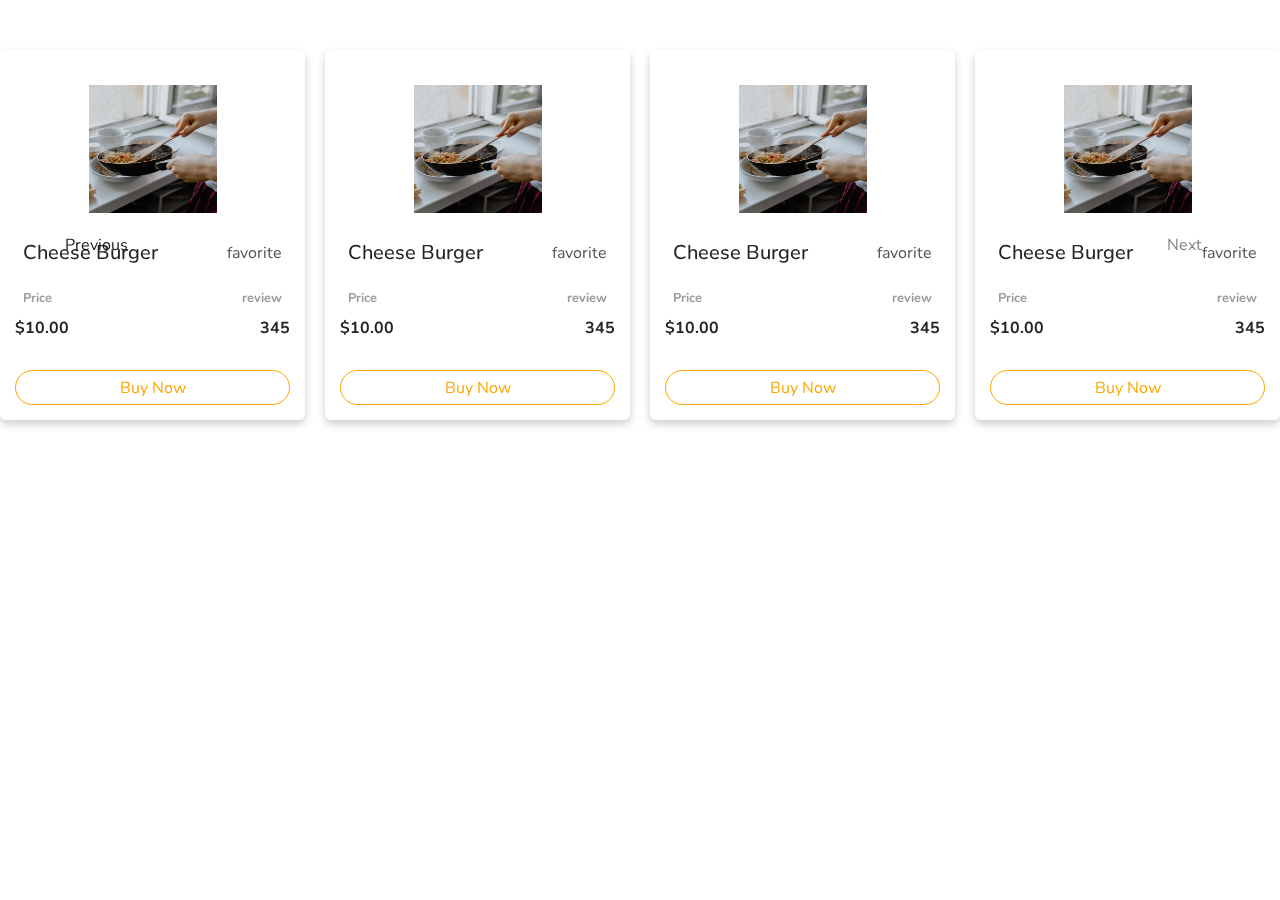
<file: new.html>
<!DOCTYPE html>
<html lang="en">
  <head>
    <meta charset="UTF-8" />
    <meta http-equiv="X-UA-Compatible" content="IE=edge" />
    <meta name="viewport" content="width=device-width, initial-scale=1.0" />
    <link rel="stylesheet" href="./CSS/style.css" />
    <title>Document</title>
    <style>
      .card-wrapper {
        display: flex;
      }
    </style>
    <link
      rel="stylesheet"
      href="	https://cdn.jsdelivr.net/npm/bootstrap@5.2.3/dist/css/bootstrap.min.css"
    />
  </head>
  <body>
    <div
      id="carouselExampleControls"
      class="carousel slide"
      data-bs-ride="carousel"
    >
      <div class="carousel-inner">
        <div class="carousel-item active">
          <div class="grid-container">
            <div class="card">
              <img src="./images/foodie.avif" alt="" />
              <div class="product-desc">
                <div class="disc1">
                  <h5>Cheese Burger</h5>
                  <span class="material-symbols-outlined whislist">
                    favorite
                  </span>
                </div>
                <div class="disc2">
                  <div class="pr-rename">Price</div>
                  <div class="pr-rename">review</div>
                </div>

                <div class="disc3">
                  <div class="pr-redescription">
                    <span>$10.00</span>
                  </div>
                  <div class="pr-redescription">
                    <div class="pr-redescription1">
                      <i class="fa-solid fa-star"></i>
                      <span>345</span>
                    </div>
                  </div>
                </div>
                <br />
                <div class="add-to-cart">
                  <button><a href="">Buy Now</a></button>
                </div>
              </div>
            </div>
            <div class="card">
              <img src="./images/foodie.avif" alt="" />
              <div class="product-desc">
                <div class="disc1">
                  <h5>Cheese Burger</h5>
                  <span class="material-symbols-outlined whislist">
                    favorite
                  </span>
                </div>
                <div class="disc2">
                  <div class="pr-rename">Price</div>
                  <div class="pr-rename">review</div>
                </div>

                <div class="disc3">
                  <div class="pr-redescription">
                    <span>$10.00</span>
                  </div>
                  <div class="pr-redescription">
                    <div class="pr-redescription1">
                      <i class="fa-solid fa-star"></i>
                      <span>345</span>
                    </div>
                  </div>
                </div>
                <br />
                <div class="add-to-cart">
                  <button><a href="">Buy Now</a></button>
                </div>
              </div>
            </div>
            <div class="card">
              <img src="./images/foodie.avif" alt="" />
              <div class="product-desc">
                <div class="disc1">
                  <h5>Cheese Burger</h5>
                  <span class="material-symbols-outlined whislist">
                    favorite
                  </span>
                </div>
                <div class="disc2">
                  <div class="pr-rename">Price</div>
                  <div class="pr-rename">review</div>
                </div>

                <div class="disc3">
                  <div class="pr-redescription">
                    <span>$10.00</span>
                  </div>
                  <div class="pr-redescription">
                    <div class="pr-redescription1">
                      <i class="fa-solid fa-star"></i>
                      <span>345</span>
                    </div>
                  </div>
                </div>
                <br />
                <div class="add-to-cart">
                  <button><a href="">Buy Now</a></button>
                </div>
              </div>
            </div>
            <div class="card">
              <img src="./images/foodie.avif" alt="" />
              <div class="product-desc">
                <div class="disc1">
                  <h5>Cheese Burger</h5>
                  <span class="material-symbols-outlined whislist">
                    favorite
                  </span>
                </div>
                <div class="disc2">
                  <div class="pr-rename">Price</div>
                  <div class="pr-rename">review</div>
                </div>

                <div class="disc3">
                  <div class="pr-redescription">
                    <span>$10.00</span>
                  </div>
                  <div class="pr-redescription">
                    <div class="pr-redescription1">
                      <i class="fa-solid fa-star"></i>
                      <span>345</span>
                    </div>
                  </div>
                </div>
                <br />
                <div class="add-to-cart">
                  <button><a href="">Buy Now</a></button>
                </div>
              </div>
            </div>
          </div>
        </div>

        <div class="carousel-item">
          <div class="grid-container">
            <div class="card">
              <img src="./images/foodie.avif" alt="" />
              <div class="product-desc">
                <div class="disc1">
                  <h5>Cheese Burger</h5>
                  <span class="material-symbols-outlined whislist">
                    favorite
                  </span>
                </div>
                <div class="disc2">
                  <div class="pr-rename">Price</div>
                  <div class="pr-rename">review</div>
                </div>

                <div class="disc3">
                  <div class="pr-redescription">
                    <span>$10.00</span>
                  </div>
                  <div class="pr-redescription">
                    <div class="pr-redescription1">
                      <i class="fa-solid fa-star"></i>
                      <span>345</span>
                    </div>
                  </div>
                </div>
                <br />
                <div class="add-to-cart">
                  <button><a href="">Buy Now</a></button>
                </div>
              </div>
            </div>
            <div class="card">
              <img src="./images/foodie.avif" alt="" />
              <div class="product-desc">
                <div class="disc1">
                  <h5>Cheese Burger</h5>
                  <span class="material-symbols-outlined whislist">
                    favorite
                  </span>
                </div>
                <div class="disc2">
                  <div class="pr-rename">Price</div>
                  <div class="pr-rename">review</div>
                </div>

                <div class="disc3">
                  <div class="pr-redescription">
                    <span>$10.00</span>
                  </div>
                  <div class="pr-redescription">
                    <div class="pr-redescription1">
                      <i class="fa-solid fa-star"></i>
                      <span>345</span>
                    </div>
                  </div>
                </div>
                <br />
                <div class="add-to-cart">
                  <button><a href="">Buy Now</a></button>
                </div>
              </div>
            </div>
            <div class="card">
              <img src="./images/foodie.avif" alt="" />
              <div class="product-desc">
                <div class="disc1">
                  <h5>Cheese Burger</h5>
                  <span class="material-symbols-outlined whislist">
                    favorite
                  </span>
                </div>
                <div class="disc2">
                  <div class="pr-rename">Price</div>
                  <div class="pr-rename">review</div>
                </div>

                <div class="disc3">
                  <div class="pr-redescription">
                    <span>$10.00</span>
                  </div>
                  <div class="pr-redescription">
                    <div class="pr-redescription1">
                      <i class="fa-solid fa-star"></i>
                      <span>345</span>
                    </div>
                  </div>
                </div>
                <br />
                <div class="add-to-cart">
                  <button><a href="">Buy Now</a></button>
                </div>
              </div>
            </div>
            <div class="card">
              <img src="./images/foodie.avif" alt="" />
              <div class="product-desc">
                <div class="disc1">
                  <h5>Cheese Burger</h5>
                  <span class="material-symbols-outlined whislist">
                    favorite
                  </span>
                </div>
                <div class="disc2">
                  <div class="pr-rename">Price</div>
                  <div class="pr-rename">review</div>
                </div>

                <div class="disc3">
                  <div class="pr-redescription">
                    <span>$10.00</span>
                  </div>
                  <div class="pr-redescription">
                    <div class="pr-redescription1">
                      <i class="fa-solid fa-star"></i>
                      <span>345</span>
                    </div>
                  </div>
                </div>
                <br />
                <div class="add-to-cart">
                  <button><a href="">Buy Now</a></button>
                </div>
              </div>
            </div>
          </div>
        </div>
      </div>

      <button
        class="carousel-control-prev"
        type="button"
        data-bs-target="#carouselExampleControls"
        data-bs-slide="prev"
      >
        <span aria-hidden="true" style="color: black">Previous</span>
      </button>
      <button
        class="carousel-control-next"
        type="button"
        data-bs-target="#carouselExampleControls"
        data-bs-slide="next"
      >
        <span aria-hidden="true" style="color: black"> Next</span>
      </button>
    </div>
  </body>
  <script src="https://cdn.jsdelivr.net/npm/bootstrap@5.2.3/dist/js/bootstrap.bundle.min.js
 "></script>
  <script
    src="https://cdn.jsdelivr.net/npm/@popperjs/core@2.11.6/dist/umd/popper.min.js"
    integrity="sha384-oBqDVmMz9ATKxIep9tiCxS/Z9fNfEXiDAYTujMAeBAsjFuCZSmKbSSUnQlmh/jp3"
    crossorigin="anonymous"
  ></script>
  <script
    src="https://cdn.jsdelivr.net/npm/bootstrap@5.2.3/dist/js/bootstrap.min.js"
    integrity="sha384-cuYeSxntonz0PPNlHhBs68uyIAVpIIOZZ5JqeqvYYIcEL727kskC66kF92t6Xl2V"
    crossorigin="anonymous"
  ></script>
</html>
</file>
<file: CSS/style.css>
@import url("https://fonts.googleapis.com/css2?family=Roboto&display=swap");
@import url("https://fonts.googleapis.com/css2?family=Nunito:wght@400;500;600;700;800&display=swap");
* {
  box-sizing: border-box;
  margin: 0;
  padding: 0;
  font-family: "Nunito", sans-serif;
}
.main-background {
  background-image: linear-gradient(
    to right,
    rgb(255, 218, 178),
    rgb(241, 221, 198)
  );
  border-radius: 100%/0 0 900px 50px;
}
.wrapper {
  margin-bottom: 8rem;
}
.nav {
  display: flex;
  justify-content: space-around;
  padding: 2rem;
}
.nav-right ul li {
  display: inline-block;
  padding: 1.5rem;
}
.nav-right ul li a {
  text-decoration: none;

  font-size: 15px;
  font-weight: bold;
  color: black;
}
.nav-right ul li::after {
  content: "";
  width: 0%;
  height: 2px;
  background: #ff9a1e;
  display: block;
  margin: auto;
  transition: 0.5s;
}

.nav-right ul li:hover::after {
  width: 100%;
}
/* .nav-right ul li a:hover {
        color: orange;
      } */
.signup {
  border-radius: 20px;
  margin: 10px;
  height: 2.5rem;
  width: 6rem;
  background-color: orange;
  border: none;
  padding: 0.5rem;
  align-content: center;
}
.logo {
  display: inline-block;
  font-size: 20px;
  padding: 20px;

  font-weight: bold;
}
.logo h2 {
  font-size: 18px;
}
.yell {
  color: orange;
  border: none;
}
.yell-1 {
  color: orange;
  font-weight: bold;
  font-size: 20px;
}
.content-title {
  display: flex;
  justify-content: space-between;
  padding: 100px;
}
h2 {
  font-family: "Roboto", sans-serif;
}
.content-right img {
  border-radius: 70px;
  height: 200px;
  width: 200px;
}
.content-left h2 {
  font-size: 50px;
  line-height: 3.5rem;
}
.content-left h2 span {
  color: orange;
}

.cont {
  display: flex;
  flex-direction: column;
  justify-content: space-between;
  gap: 40px;
}
.content-left p {
  line-height: 1.3rem;
}
.btn-order {
  height: 40px;
  width: 140px;
  border-radius: 40px;
  background-color: transparent;
  border: none;
  border: 2px solid orange;
  color: #ff9a1e;
  margin-right: 20px;
}
.btn-order:hover {
  background-color: #ff9a1e;
  color: beige;
}
.content-button {
  align-items: center;
}
.content-title {
  display: flex;
  justify-content: space-between;
  padding: 50px 80px 20px 80px;
}
.title {
  display: flex;
  flex-direction: column;
  align-items: center;
}
i {
  /* border: 1px solid black; */
  height: 30px;
  width: 30px;
}
.slide-btn button {
  display: flex;
  justify-content: flex-end;
}
.icon {
  /* border: 1px solid black; */
  position: absolute;
  top: 1px;
  right: 0px;
  /* position: absolute;
  top: 120%;
  left:80%;
  cursor: pointer; */
}
.icon i {
  text-align: center;
  background-color: #ff9a1e;
  padding-top: 6px;
  color: white;
  margin: 10px;
  border-radius: 5px;
}

.page2-content .card img {
  border-radius: 50%;
}

.disc1 {
  padding: 8px;
  display: flex;
  justify-content: space-between;
}

.disc2 {
  padding: 8px;
  display: flex;
  flex-direction: row;
  justify-content: space-between;
  font-size: 0.8rem;
  color: #9b9b9b;
  font-weight: bold;
}
.disc3 {
  display: flex;
  flex-direction: row;
  justify-content: space-between;
  font-weight: bold;
}
.pr-redescription1 {
  display: flex;
}
.pr-redescription1 i {
  /* border: 1px solid black; */
  align-items: center;
  display: flex;
  justify-content: center;
  color: #ff9a1e;
}

.add-to-cart {
  border-radius: 22px;
  display: flex;
  justify-content: center;
  border: 1px solid orange;
  height: 35px;
}
.add-to-cart button {
  background-color: transparent;
  border: none;
}
.add-to-cart:hover {
  transition: 0.3s;
  background-color: orange;
}
.add-to-cart:hover a {
  transition: 0.3s;
  color: white;
}
.add-to-cart button a {
  text-decoration: none;
  color: orange;
}
.p-name span {
  font-size: 1.3rem;
  font-weight: 700;
}

.burger {
  position: absolute;
  top: 82%;
  left: -3%;
}

.last-content {
  display: flex;
  justify-content: flex-end;
}

.info {
  display: grid;
  grid-template-columns: auto auto auto;
  /* border: 2px solid black; */
}

.info-div {
  align-content: center;
  /* border: 2px solid black; */
  padding: 20px;
  margin: 12px;
  border-radius: 1.2rem;
  background-color: #fff;
  text-align: center;
  box-shadow: 0px 0px 19px 1px rgba(0, 0, 0, 0.24);
}

.info-img {
  color: #ff9a1e;
}

.info-title {
  color: gray;
}

.info-desc {
  font-weight: bold;
}
.menu {
  margin: 45px 0px 30px 0px;
}

.menu-nav-grid {
  display: grid;
  grid-template-columns: auto auto auto auto auto;
  width: max-content;
  margin: auto;
  height: 50px;
  border-radius: 30px;
  box-shadow: 0 4px 8px 0 rgba(0, 0, 0, 0.2);
  align-items: center;
}
.menu-nav-grid a {
  padding: 15px;
  border-radius: 30px;
  text-decoration: none;
  font-family: "Roboto", sans-serif;
  font-size: 15px;
  color: black;
}
.menu-nav-grid a:hover {
  transition: 0.5s;
  background-color: orange;
}
.menu-nav-grid a span {
  margin-top: -10px;
}

.grid-container {
  display: grid;
  grid-template-columns: auto auto auto auto;
  grid-template-rows: auto auto;
  gap: 20px;
  margin-top: 50px;
  margin-bottom: 50px;
}
.see-all {
  display: flex;
  justify-content: flex-end;
}
.see-all a {
  color: black;
}
.reserve-table {
  width: 100%;
  height: 60vh;
  display: flex;
  margin: 150px 0;
}
.reserve-table-desc {
  width: 50%;
  height: 100%;
  padding: 40px 0px 40px 100px;
  /* padding: 50px 0px 150px 10px; */
  background-color: #ff9a1e;
  display: flex;

  flex-direction: column;
}
.reserve-table-desc h2 {
  font-size: 4rem;
  color: white;
  font-weight: bold;
}

.reserve-table-desc p {
  color: white;
}
.Book-now {
  margin-top: 25px;
  border: 1px solid black;
  border-radius: 25px;
  padding: 10px 30px;
  background-color: black;
  color: white;
  font-weight: bold;
  width: 9rem;
}
.reserve-table-image {
  width: 50%;
  height: 100%;
}
.reserve-table-image img {
  width: 100%;
  height: 60vh;
  object-fit: cover;
}

.service {
  text-align: center;
}
/* .service h1 {
  font-size: 18px;
  font-weight: bold;
  color: #ff9a1e;
  text-transform: uppercase;
} */
/* .service h2 {
  font-size: 45px;
  font-weight: bold;
  margin-top: 25px;
  margin-bottom: 100px;
} */
/* .service h2 span {
  color: #ff9a1e;
} */
.service-page {
  display: flex;
  flex-direction: column;
  justify-content: space-between;
  padding: 40px 0px 10px 0px;
}
.services {
  display: flex;
  justify-content: center;
}
.service-box {
  border-radius: 0.8rem;
  height: 270px;
  width: 250px;
  background-color: white;
  text-align: center;
  padding: 30px;
  margin: 12px;
  box-shadow: 5px 6px 23px -13px rgba(0, 0, 0, 0.75);
  position: relative;
}
.service-box h1 {
  font-size: 20px;
  font-weight: bold;
  color: #ff9a1e;
  margin-top: 30px;
  margin-bottom: 10px;
}
.service-box p {
  color: gray;
}

.img-box-content {
  background-image: url(./images/foodie.avif);
  background-repeat: none;
  width: 60rem;
  height: 420px;
  /* border: 2px solid black; */
  border-radius: 20px;
  margin: 150px 0px 20px 190px;
  display: flex;
  justify-content: space-around;
  overflow: hidden;
}
.img-content {
  margin: auto;
}
.mobile-img img {
  height: 350px;
  width: 300px;
  margin: 40px 30px -20px 0px;
}

.card {
  padding: 15px;
  border: none !important;
  box-shadow: 0 4px 8px 0 rgba(0, 0, 0, 0.2);
}

.card img {
  height: 10vw;
  width: 10vw;
  margin-left: auto;
  margin-right: auto;
  margin-top: 20px;
  margin-bottom: 20px;
}

.material-symbols-outlined {
  color: #535353;
  cursor: pointer;
}

.whislist:hover {
  transition: 0.3s;
  color: red;
}
.reviews {
  display: grid;
  grid-template-columns: auto auto auto;

  padding: 40px 0px 120px;
}

.review-div {
  margin: 12px;
  border-radius: 1.2rem;
  display: flex;
  justify-content: space-around;
  background-color: #fff;
  padding: 15px 10px 15px 10px;

  box-shadow: 0px 0px 19px 1px rgba(0, 0, 0, 0.24);
  width: 20rem;
}
.review-img img {
  border-radius: 50%;
  height: 100px;
  width: 100px;
  margin-top: 20px;
}

.review-desc {
  /* border: 2px solid black; */
  width: 12rem;
  padding-left: 30px;
  float: right;
}
.review-desc p {
  font-size: 13px;
  color: grey;
}
.reviewer {
  font-weight: bold;
  font-size: medium;
}
.reviewer-1 {
  color: grey;
  font-size: small;
}
.star span {
  color: #ff9a1e;
}
.div-subscribe {
  height: 350px;
  width: 100%;
  background-image: url(./images/foodie.avif);
  background-repeat: no-repeat;
  background-size: cover;
  display: flex;
  justify-content: center;
  margin: auto;
  margin-bottom: 7rem;
}
.subscribe {
  text-align: center;
  margin: auto;
}

/* button inside input */
form {
  /* This bit sets up the horizontal layout */
  display: flex;
  flex-direction: row;

  /* This bit draws the box around it */
  border: 2px solid white;

  /* I've used padding so you can see the edges of the elements. */
  padding: 2px;
}

input {
  /* Tell the input to use all the available space */
  flex-grow: 2;
  /* And hide the input's outline, so the form looks like the outline */
  border: none;
}

input:focus {
  /* removing the input focus blue box. Put this on the form if you like. */
  outline: none;
}

button {
  /* Just a little styling to make it pretty */
  border: 1px solid orange;
  background: orange;
  color: white;
}

.box-wrapper {
  padding: 80px 90px 90px 90px;
}
.box {
  display: flex;
  justify-content: space-between;
}
.box i {
  height: 30px;
  width: 30px;
}
/* footer css */
.footer-wrapper {
  background-color: #24262b;
}

.footer-container {
  padding-top: 40px;
  max-width: 1170px;
  /* background-color: aquamarine; */
  margin: auto;
}

.footer-row {
  display: flex;
  flex-wrap: wrap;
  font-family: "Poppins", sans-serif;
  padding: 40px;
}

ul {
  list-style: none;
}

.footer-col {
  width: 25%;
  padding: 0 15px;
  font-family: "Poppins", sans-serif;
}

.footer-col h4 {
  font-size: 18px;
  color: #fff;
  text-transform: capitalize;
  margin-bottom: 25px;
  font-family: "Poppins", sans-serif;
  font-weight: 500;
  position: relative;
}
.footer-col p {
  color: antiquewhite;
}
.footer-col ul {
  padding: 0;
}

.footer-col ul li a {
  font-family: "Nunito", sans-serif;
  font-size: 16px;
  text-transform: capitalize;
  color: #fff;
  text-decoration: none;
  font-weight: 300;
  color: #bbb;
  display: block;
  transition: all 0.3s ease;
}

/* .footer-col .social-links a {
  display: inline-block;
  height: 40px;
  width: 40px;
  background-color: rgba(255, 255, 255, 0.2);
  margin-right: 0 10px 10px 0;
  text-align: center;
  line-height: 40px;
  border-radius: 50%;
  color: #fff;
  transition: all 0.5s ease;
} */

.copyright {
  color: #bbb;
  text-align: center;
  font-family: "Roboto", sans-serif;
}
</file>
